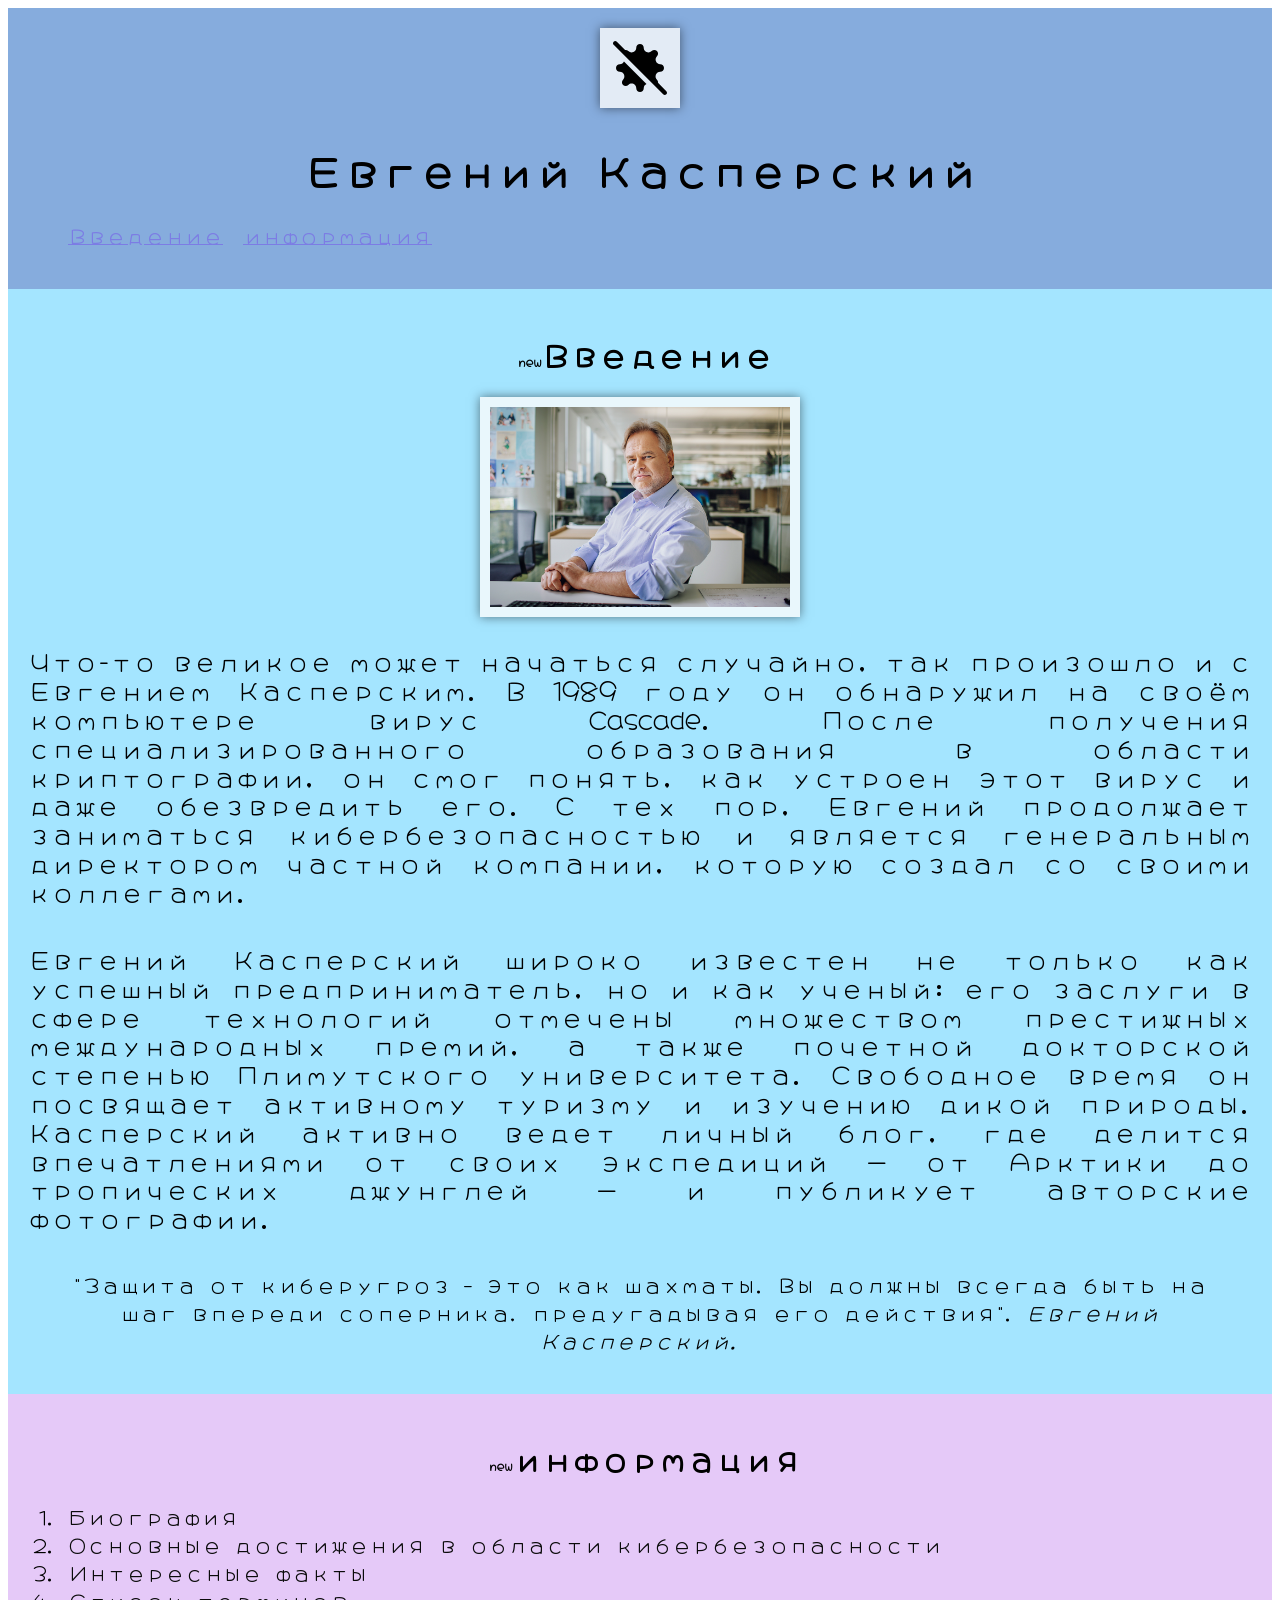
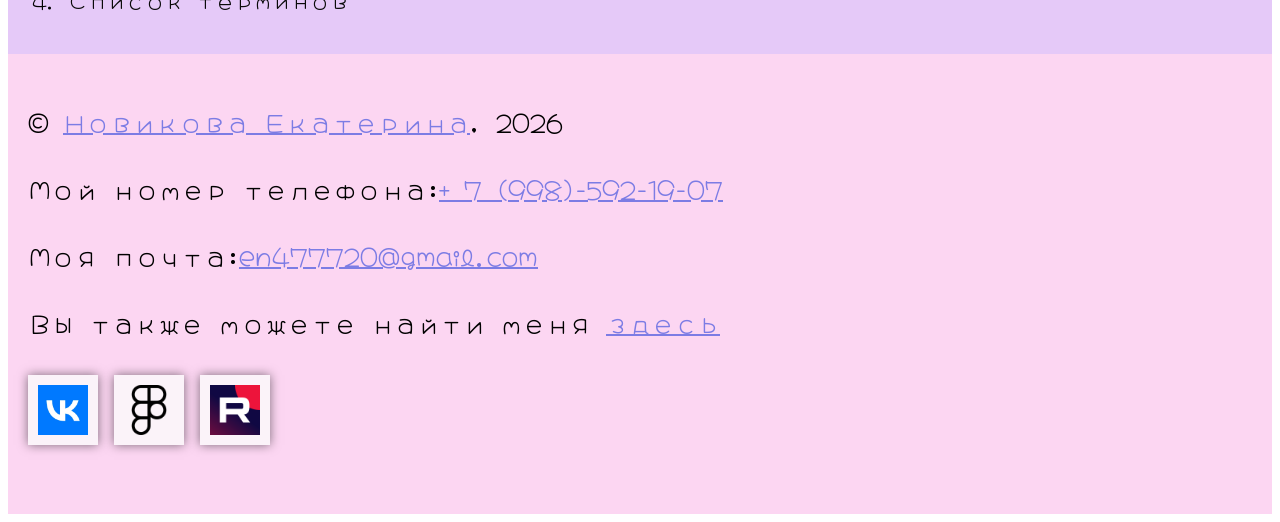
<file: index.html>
<!DOCTYPE html>
<html lang="ru">
<head>
    <meta charset="UTF-8">
    <meta name="viewport" content="width=device-width, initial-scale=1.0">
    <title>Евгений Касперский</title>
    <link rel="stylesheet" href="css/style.css">
</head>
<body>
    <header>
        
        <img src="img/virus-slash-solid-full.svg" alt="вирус" width="60px">
        
        <h1>Евгений Касперский</h1>
 <link rel="preconnect" href="https://fonts.googleapis.com">
<link rel="preconnect" href="https://fonts.gstatic.com" crossorigin>
<link href="https://fonts.googleapis.com/css2?family=Hachi+Maru+Pop&display=swap" rel="stylesheet">
        <nav> 
            <ul>
                <li><a href="#about">Введение</a>
                </li>
                 <li><a href="#list">информация</a>
                </li>
            </ul>
        </nav>
    </header>
    <main>
        <section class="about" id="about">
            <h2>Введение</h2>
            <a download="true" href="img/snimok_ekrana_2026-05-05_135924.png">
                <img src="img/snimok_ekrana_2026-05-05_135924.png" alt="Евгений Касперский" width="300px" height="200px">   
            </a>
            <p> Что-то великое может начаться случайно, так произошло и с Евгением Касперским. В 1989 году он обнаружил на своём компьютере вирус Cascade. После получения специализированного образования в области криптографии, он смог понять, как устроен этот вирус и даже обезвредить его. С тех пор, Евгений продолжает заниматься кибербезопасностью и является генеральным директором частной компании, которую создал со своими коллегами. 
            </p>
            <p> Евгений Касперский широко известен не только как успешный предприниматель, но и как ученый: его заслуги в сфере технологий отмечены множеством престижных международных премий, а также почетной докторской степенью Плимутского университета. Свободное время он посвящает активному туризму и изучению дикой природы. Касперский активно ведет личный блог, где делится впечатлениями от своих экспедиций — от Арктики до тропических джунглей — и публикует авторские фотографии.</p>
        <blockquote>
            "Защита от киберугроз – это как шахматы. Вы должны всегда быть на шаг впереди соперника, предугадывая его действия".
            <cite>Евгений Касперский.</cite>
        </blockquote>
        </section>
        <section class="articles" id="list">
            <h2>информация</h2>
            <ol>
                <li><a href="article1.html">Биография</a></li>
                <li><a href="article2.html">Основные достижения в области кибербезопасности</a></li>
                <li><a href="article3.html">Интересные факты</a></li>
                <li><a href="article4.html">Список терминов</a></li>




            </ol>
        </section>
        
    </main>
    <footer>
        <p>&copy; <a target="_blank"></a> <a href="https://vk.ru/id604801132">Новикова Екатерина</a>, 2026</p>
        <p>Мой номер телефона:<a href="tel:+79985921907">+ 7 (998)-592-19-07</a></p>
        <p>Моя почта:<a href="mailto:en477720@gmail.com">en477720@gmail.com</a></p>      
        <p>Вы также можете найти меня
       <a target="_blank"></a> <a href="https://midis.ru/">здесь</a>
       <div class="icons-row">
        <img src="img/вк финал.webp" alt="Вконтакте" width="50" height="50">
       <img src="img/фигма.png" alt="Figma" width="50" height="50">
        <img src="img/рутуб.png" alt="Rutube" width="50" height="50"></div> 
       </p>

        
    </footer>
    
</body>
</html>
</file>
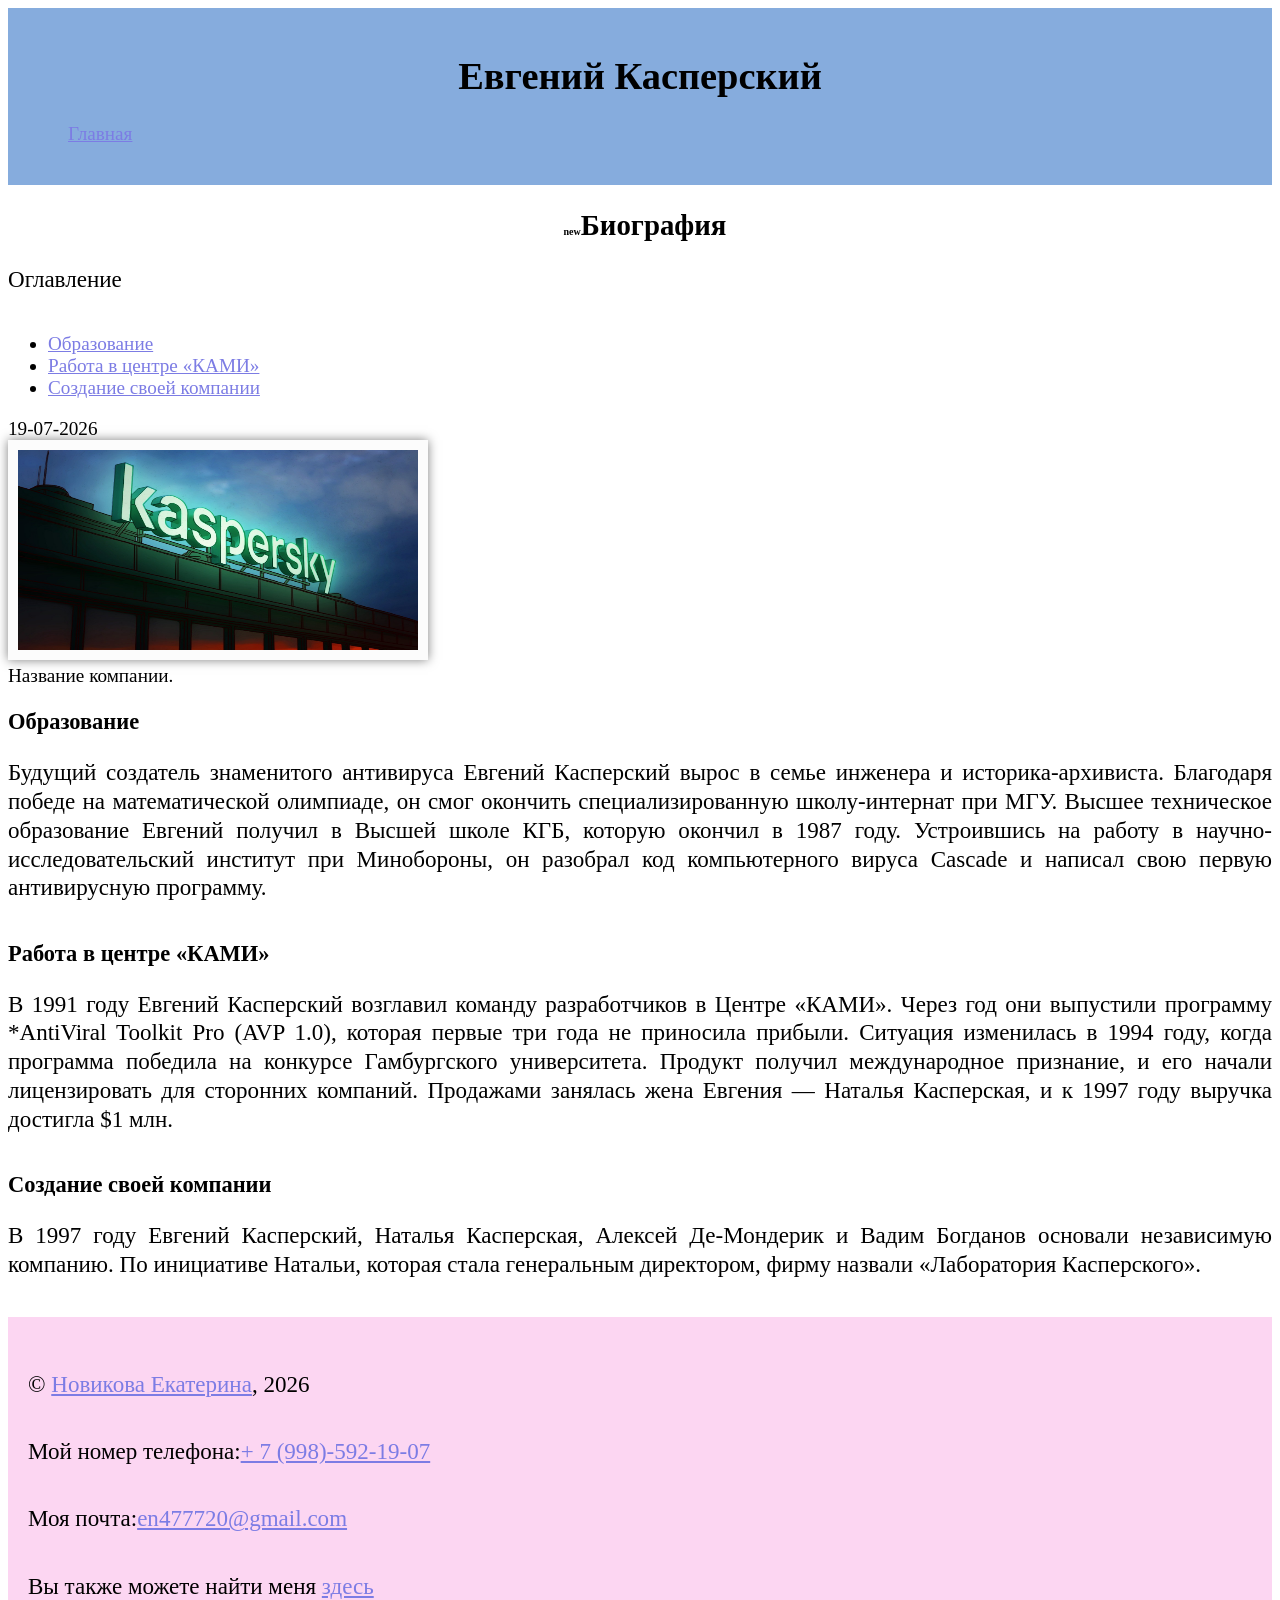
<file: article1.html>
<!DOCTYPE html>
<html lang="ru">

<head>
    <meta charset="UTF-8">
    <meta name="viewport" content="width=device-width, initial-scale=1.0">
    <title>Евгений Касперский</title>
    <link rel="stylesheet" href="css/style.css">
</head>

<body>
    <header>
        <h1>Евгений Касперский</h1>
        <link rel="preconnect" href="https://fonts.googleapis.com">
        <link rel="preconnect" href="https://fonts.gstatic.com" crossorigin>
        <link href="https://fonts.googleapis.com/css2?family=Rubik+Spray+Paint&display=swap" rel="stylesheet">

        <nav>
            <ul>
                <li><a href="index.html">Главная</a>
                </li>

            </ul>
        </nav>
    </header>
    <main>
        <section class="content">
            <h2>Биография</h2>
            <p>Оглавление</p>
            <nav>
                <ul>
                    <li>
                        <a href="#univer">
                                Образование
                            </a>
                    </li>
                    <li>
                        <a href="#KAMI">
                            Работа в центре «КАМИ»
                        </a>
                    </li>
                    <li>
                        <a href="#companya">
                         Создание своей компании
                        </a>
                    </li>
                </ul>
            </nav>

    </main>

    <time datetime="19-07-2026">19-07-2026</time>

<div><img src="img/kaspersky-blog-default-featured.jpg" alt="kaspersky" width="400" height="200" class=""></div>
Название компании.
    <h3 id="univer">Образование</h3>

    <p>
        Будущий создатель знаменитого антивируса Евгений Касперский вырос в семье инженера и историка-архивиста.
        Благодаря победе на математической олимпиаде, он смог окончить специализированную школу-интернат при МГУ. Высшее
        техническое образование Евгений получил в Высшей школе КГБ, которую окончил в 1987 году. Устроившись на работу в
        научно-исследовательский институт при Минобороны, он разобрал код компьютерного вируса Cascade и написал свою
        первую антивирусную программу.

    </p>

    <h3 id="KAMI">Работа в центре «КАМИ»</h3>
    <p>
        В 1991 году Евгений Касперский возглавил команду разработчиков в Центре «КАМИ». Через год они выпустили
        программу *AntiViral Toolkit Pro (AVP 1.0), которая первые три года не приносила прибыли. Ситуация изменилась в
        1994 году, когда программа победила на конкурсе Гамбургского университета. Продукт получил международное
        признание, и его начали лицензировать для сторонних компаний. Продажами занялась жена Евгения — Наталья
        Касперская, и к 1997 году выручка достигла $1 млн.
    </p>
     <h3 id="companya">Создание своей компании</h3>
    <p>
        В 1997 году Евгений Касперский, Наталья Касперская, Алексей Де-Мондерик и Вадим Богданов основали независимую
        компанию. По инициативе Натальи, которая стала генеральным директором, фирму назвали «Лаборатория Касперского».
    </p>
    <footer>
        <p>&copy; <a target="_blank"></a> <a href="https://vk.ru/id604801132">Новикова Екатерина</a>, 2026</p>
        <p>Мой номер телефона:<a href="tel:+79985921907">+ 7 (998)-592-19-07</a></p>
        <p>Моя почта:<a href="mailto:en477720@gmail.com">en477720@gmail.com</a></p>
        <p>Вы также можете найти меня
            <a target="_blank"></a> <a href="https://midis.ru/">здесь</a>
        </p>

    </footer>

</body>

</html>
</file>
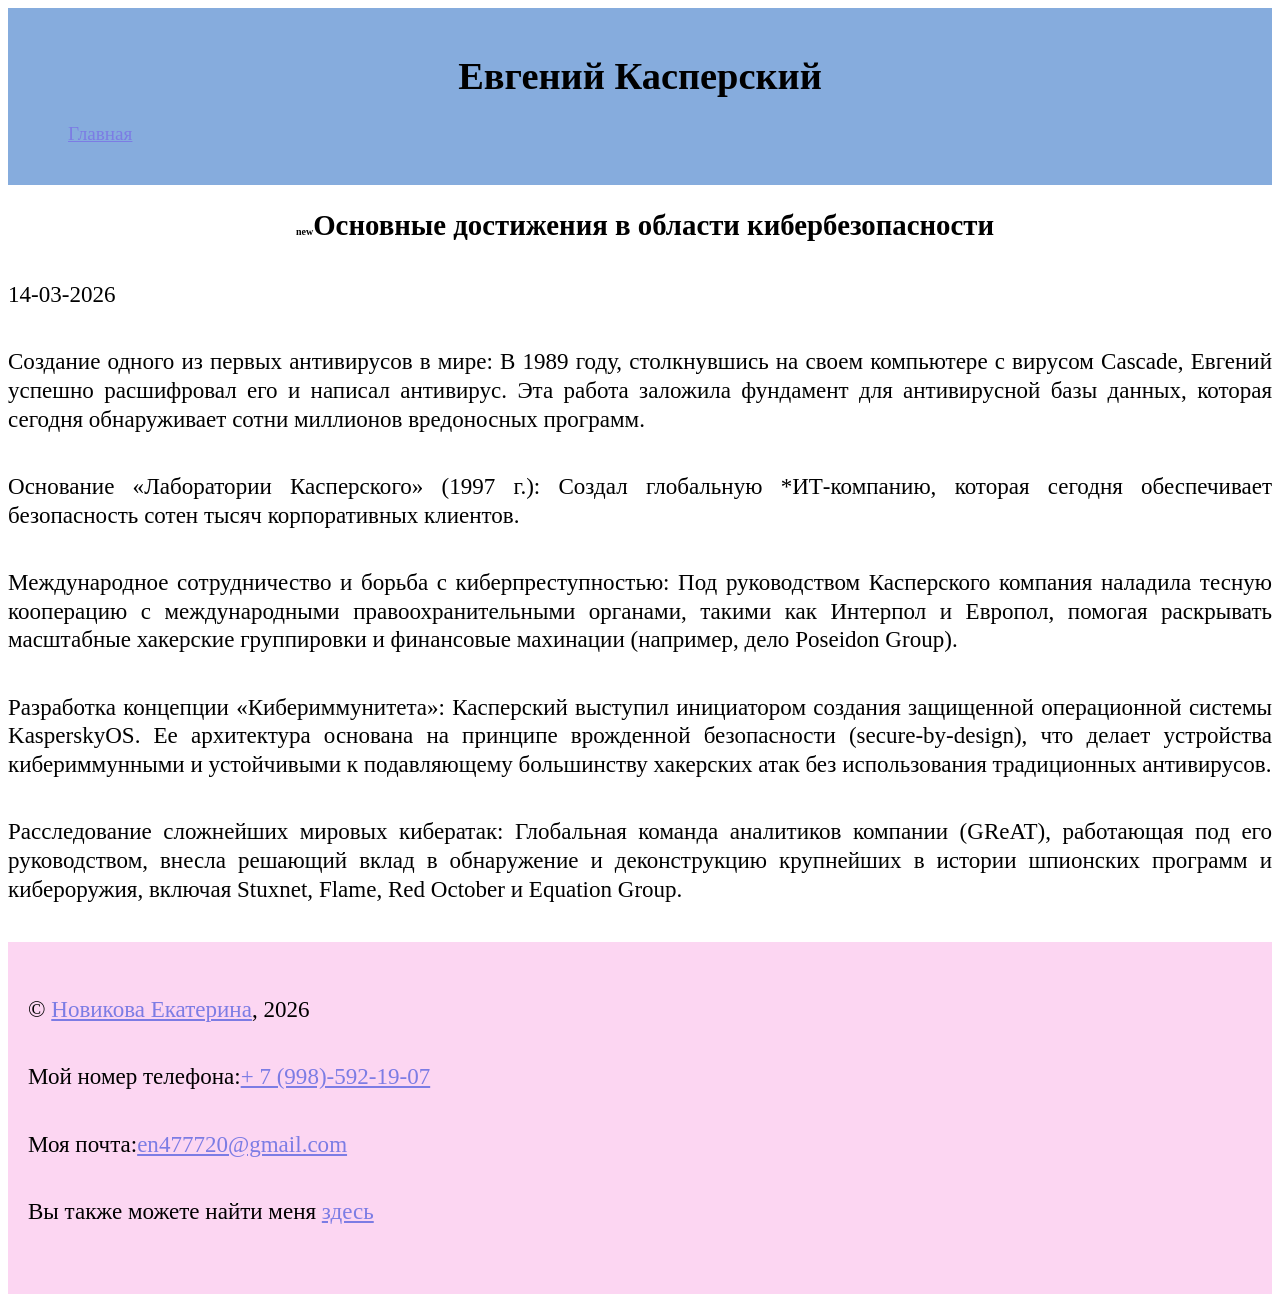
<file: article2.html>
<!DOCTYPE html>
<html lang="ru">
<head>
    <meta charset="UTF-8">
    <meta name="viewport" content="width=device-width, initial-scale=1.0">
    <title>Евгений Касперский</title>
    <link rel="stylesheet" href="css/style.css">
</head>
<body>
    <header>
        <h1>Евгений Касперский</h1>
        <link rel="preconnect" href="https://fonts.googleapis.com">
        <link rel="preconnect" href="https://fonts.gstatic.com" crossorigin>
<link href="https://fonts.googleapis.com/css2?family=Rubik+Spray+Paint&display=swap" rel="stylesheet">
        
        <nav> 
            <ul>
                <li><a href="index.html">Главная</a>
                </li>
                
            </ul>
        </nav>
    </header>
    <main>
        <section class="content">
            <h2>Основные достижения в области кибербезопасности</h2>
        </section>
        <p>
            
        </p>
    </main>
    <p>
       <time datetime="14-03-2026">14-03-2026</time>
    </p>
    <p>
        Создание одного из первых антивирусов в мире: В 1989 году, столкнувшись на своем компьютере с вирусом Cascade, Евгений успешно расшифровал его и написал антивирус. Эта работа заложила фундамент для антивирусной базы данных, которая сегодня обнаруживает сотни миллионов вредоносных программ.
    </p>
    <p>
         Основание «Лаборатории Касперского» (1997 г.): Создал глобальную *ИТ-компанию, которая сегодня обеспечивает безопасность сотен тысяч корпоративных клиентов.
    </p>
    <p>
        Международное сотрудничество и борьба с киберпреступностью: Под руководством Касперского компания наладила тесную кооперацию с международными правоохранительными органами, такими как Интерпол и Европол, помогая раскрывать масштабные хакерские группировки и финансовые махинации (например, дело Poseidon Group).
    </p>
    <p>
        Разработка концепции «Кибериммунитета»: Касперский выступил инициатором создания защищенной операционной системы KasperskyOS. Ее архитектура основана на принципе врожденной безопасности (secure-by-design), что делает устройства кибериммунными и устойчивыми к подавляющему большинству хакерских атак без использования традиционных антивирусов.
    </p>
    <p>
        Расследование сложнейших мировых кибератак: Глобальная команда аналитиков компании (GReAT), работающая под его руководством, внесла решающий вклад в обнаружение и деконструкцию крупнейших в истории шпионских программ и кибероружия, включая Stuxnet, Flame, Red October и Equation Group.
    </p>
    <footer>
        <p>&copy; <a target="_blank"></a> <a href="https://vk.ru/id604801132">Новикова Екатерина</a>, 2026</p>
        <p>Мой номер телефона:<a href="tel:+79985921907">+ 7 (998)-592-19-07</a></p>
        <p>Моя почта:<a href="mailto:en477720@gmail.com">en477720@gmail.com</a></p>      
        <p>Вы также можете найти меня
       <a target="_blank"></a> <a href="https://midis.ru/">здесь</a>
       </p>
        
    </footer>
    
</body>
</html>
</file>
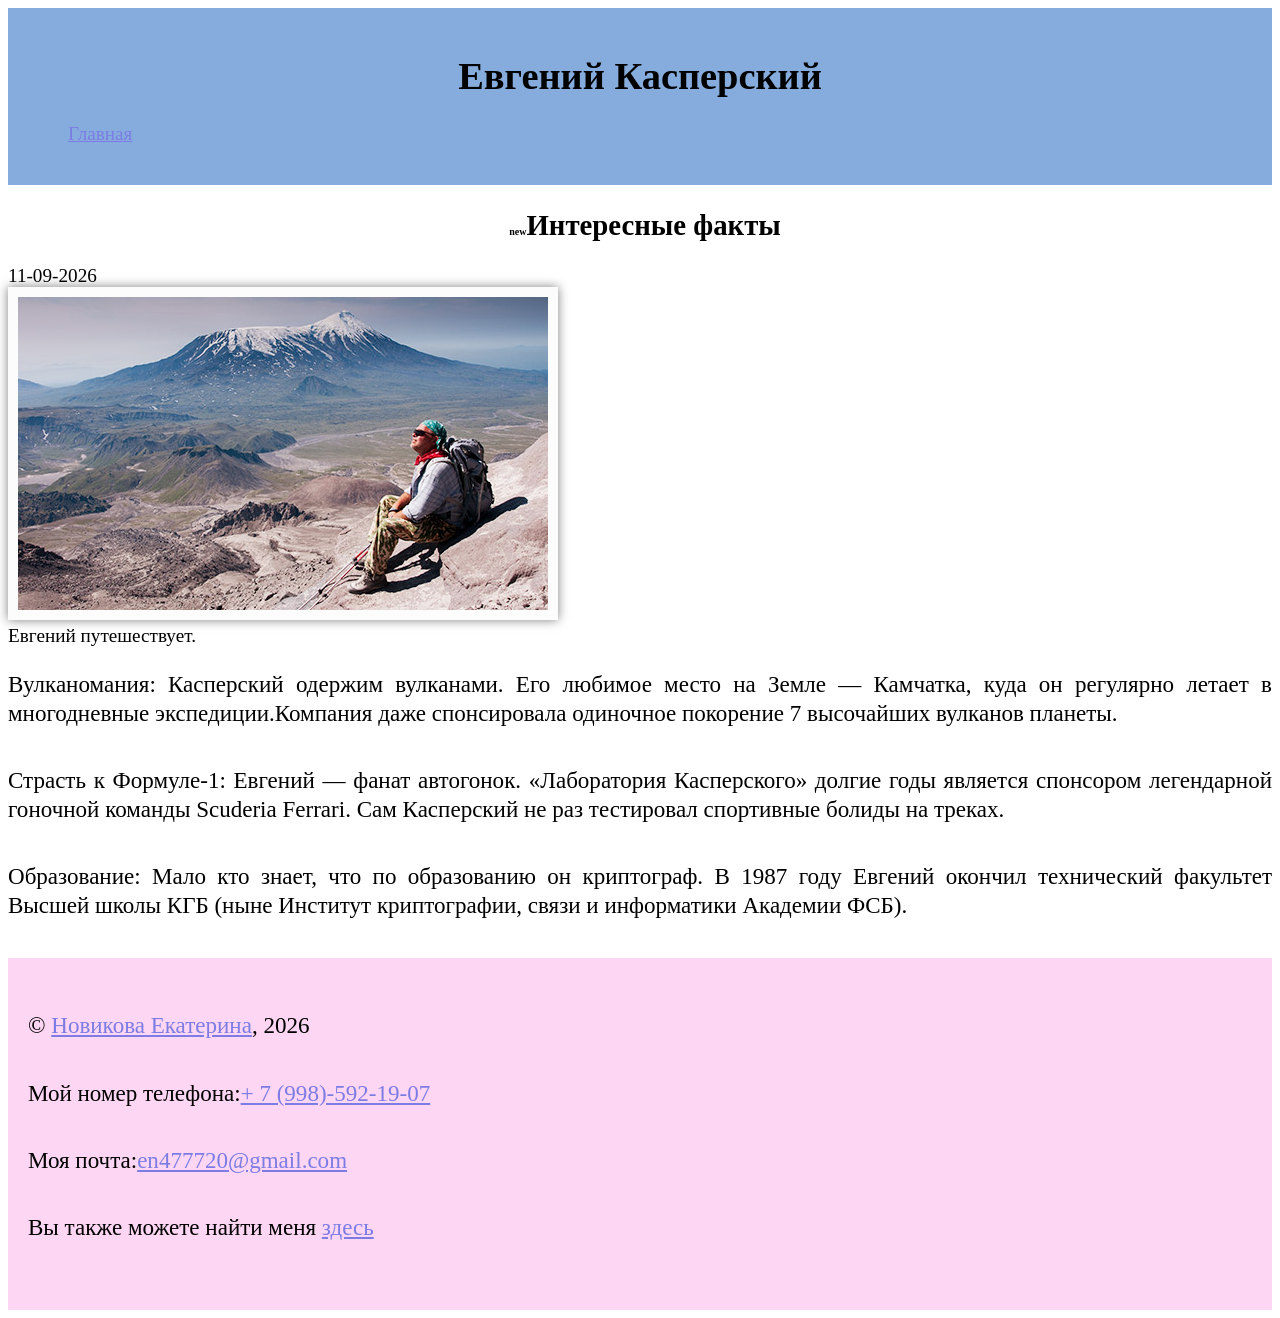
<file: article3.html>
<!DOCTYPE html>
<html lang="ru">
<head>
    <meta charset="UTF-8">
    <meta name="viewport" content="width=device-width, initial-scale=1.0">
    <title>Евгений Касперский</title>
    <link rel="stylesheet" href="css/style.css">
</head>
<body>
    <header>
        <h1>Евгений Касперский</h1>
        <link rel="preconnect" href="https://fonts.googleapis.com">
        <link rel="preconnect" href="https://fonts.gstatic.com" crossorigin>
<link href="https://fonts.googleapis.com/css2?family=Rubik+Spray+Paint&display=swap" rel="stylesheet">
        
        <nav> 
            <ul>
                <li><a href="index.html">Главная</a>
                </li>
                
            </ul>
        </nav>
    </header>
    <main>
        <section class="content">
            <h2>Интересные факты</h2>
        </section>
    </main>
    
        <time datetime="11-09-2026">11-09-2026</time>
        <div><img src="img/dsc03961_0.jpg" alt="Евгений любит путешествовать"></div>
        Евгений путешествует.
    
    <p>
       Вулканомания: Касперский одержим вулканами. Его любимое место на Земле — Камчатка, куда он регулярно летает в многодневные экспедиции.Компания даже спонсировала одиночное покорение 7 высочайших вулканов планеты.
    </p>
    <p>
        Страсть к Формуле-1: Евгений — фанат автогонок. «Лаборатория Касперского» долгие годы является спонсором легендарной гоночной команды Scuderia Ferrari. Сам Касперский не раз тестировал спортивные болиды на треках.
    </p>
    <p>
        Образование: Мало кто знает, что по образованию он криптограф. В 1987 году Евгений окончил технический факультет Высшей школы КГБ (ныне Институт криптографии, связи и информатики Академии ФСБ).
    </p>
    <footer>
        <p>&copy; <a target="_blank"></a> <a href="https://vk.ru/id604801132">Новикова Екатерина</a>, 2026</p>
        <p>Мой номер телефона:<a href="tel:+79985921907">+ 7 (998)-592-19-07</a></p>
        <p>Моя почта:<a href="mailto:en477720@gmail.com">en477720@gmail.com</a></p>      
        <p>Вы также можете найти меня
       <a target="_blank"></a> <a href="https://midis.ru/">здесь</a>
       </p>
        
    </footer>
</body>
</html>
</file>
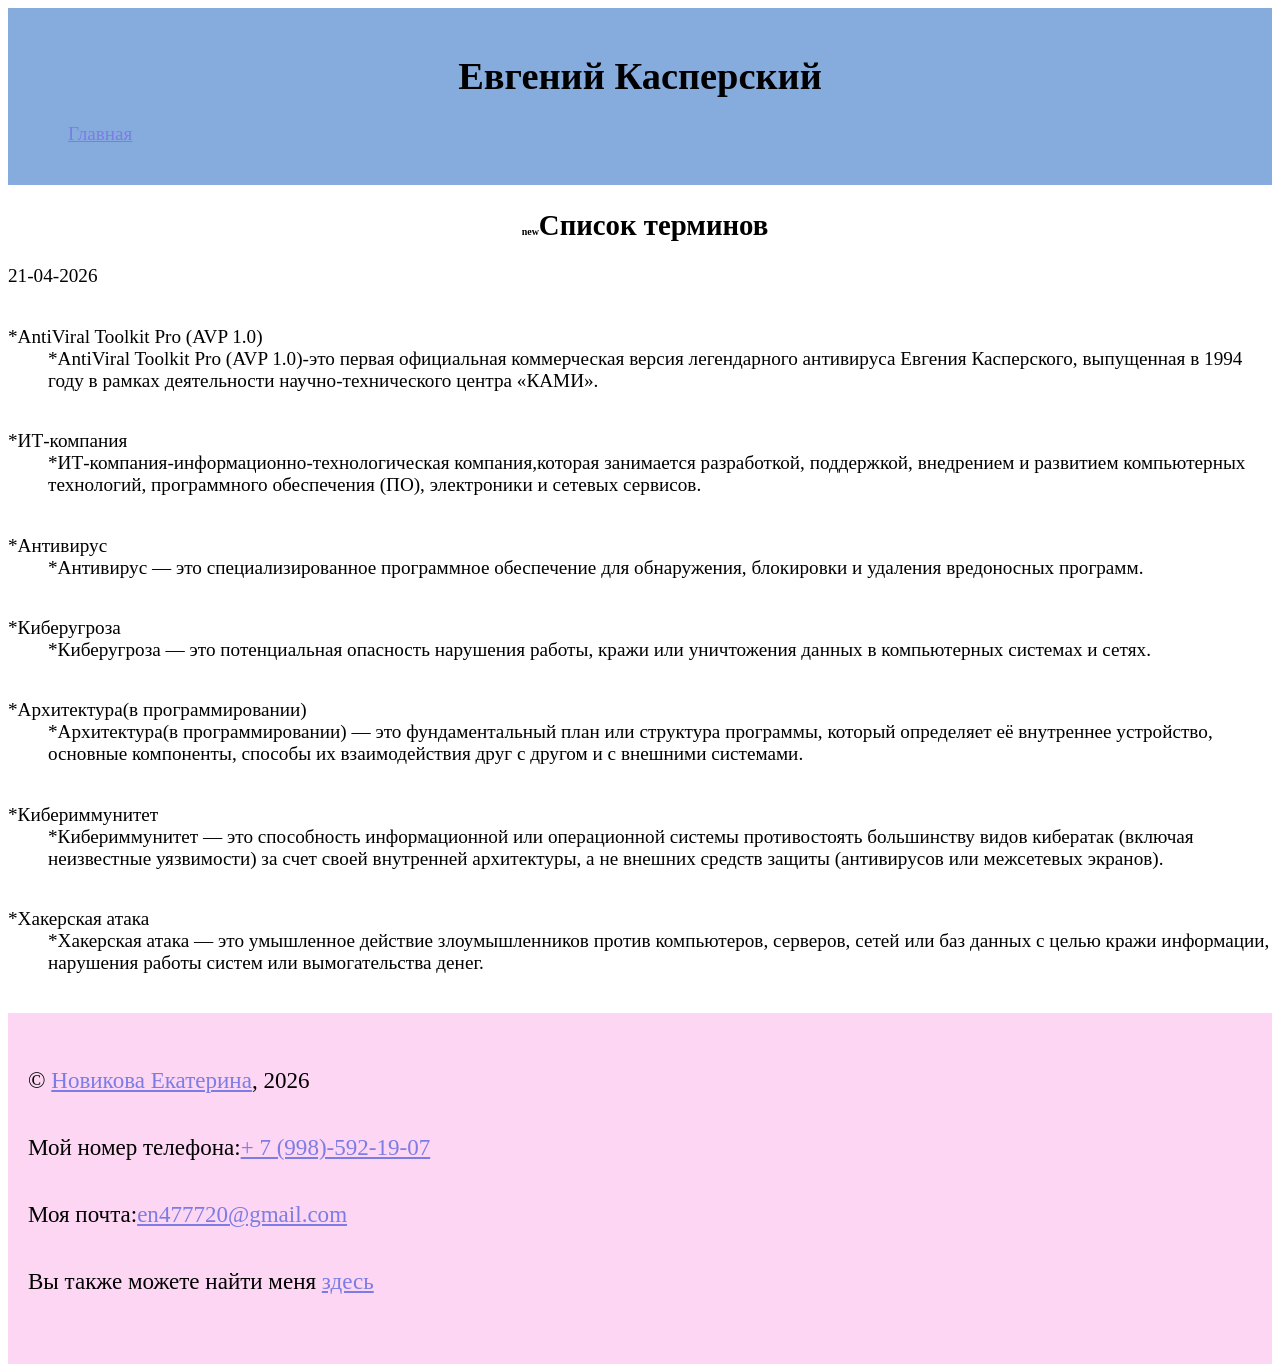
<file: article4.html>
<!DOCTYPE html>
<html lang="ru">
<head>
    <meta charset="UTF-8">
    <meta name="viewport" content="width=device-width, initial-scale=1.0">
    <title>Евгений Касперский</title>
    <link rel="stylesheet" href="css/style.css">
</head>
<body>
    <header>
        <h1>Евгений Касперский</h1>
        <link rel="preconnect" href="https://fonts.googleapis.com">
        <link rel="preconnect" href="https://fonts.gstatic.com" crossorigin>
<link href="https://fonts.googleapis.com/css2?family=Rubik+Spray+Paint&display=swap" rel="stylesheet">
        
        <nav> 
            <ul>
                <li><a href="index.html">Главная</a>
                </li>
                
            </ul>
        </nav>
    </header>
    <main>
        <section class="content">
            <h2>Список терминов</h2>
        </section>
    </main>
    
        <time datetime="21-04-2026">21-04-2026</time>
    
    <p>
        <dl>
        <dt>*AntiViral Toolkit Pro (AVP 1.0)</dt>
<dd>*AntiViral Toolkit Pro (AVP 1.0)-это первая официальная коммерческая версия легендарного антивируса Евгения Касперского, выпущенная в 1994 году в рамках деятельности научно-технического центра «КАМИ».</dd>
    </p>
    <p>
     <dt>*ИТ-компания</dt>
<dd>*ИТ-компания-информационно-технологическая компания,которая занимается разработкой, поддержкой, внедрением и развитием компьютерных технологий, программного обеспечения (ПО), электроники и сетевых сервисов. </dd>
</p>
    <p>
        
     <dt>*Антивирус</dt>
    <dd>*Антивирус — это специализированное программное обеспечение для обнаружения, блокировки и удаления вредоносных программ. </dd>
    </p>
   <dt>*Киберугроза</dt>
   <dd>*Киберугроза — это потенциальная опасность нарушения работы, кражи или уничтожения данных в компьютерных системах и сетях. </dd>

    <p>
       <dt>*Архитектура(в программировании)</dt> 
        <dd>*Архитектура(в программировании) — это фундаментальный план или структура программы, который определяет её внутреннее устройство, основные компоненты, способы их взаимодействия друг с другом и с внешними системами.</dd>
    </p>
    <p>
        <dt>*Кибериммунитет</dt>
        <dd>*Кибериммунитет — это способность информационной или операционной системы противостоять большинству видов кибератак (включая неизвестные уязвимости) за счет своей внутренней архитектуры, а не внешних средств защиты (антивирусов или межсетевых экранов).</dd>
    </p>
    <p>

<dt>*Хакерская атака</dt>
<dd>*Хакерская атака — это умышленное действие злоумышленников против компьютеров, серверов, сетей или баз данных с целью кражи информации, нарушения работы систем или вымогательства денег.</dd>
    </p>
    </dl>
    <footer>
        <p>&copy; <a target="_blank"></a> <a href="https://vk.ru/id604801132">Новикова Екатерина</a>, 2026</p>
        <p>Мой номер телефона:<a href="tel:+79985921907">+ 7 (998)-592-19-07</a></p>
        <p>Моя почта:<a href="mailto:en477720@gmail.com">en477720@gmail.com</a></p>      
        <p>Вы также можете найти меня
       <a target="_blank"></a> <a href="https://midis.ru/">здесь</a>
       </p>
        
    </footer>
    
</body>
</html>
</file>
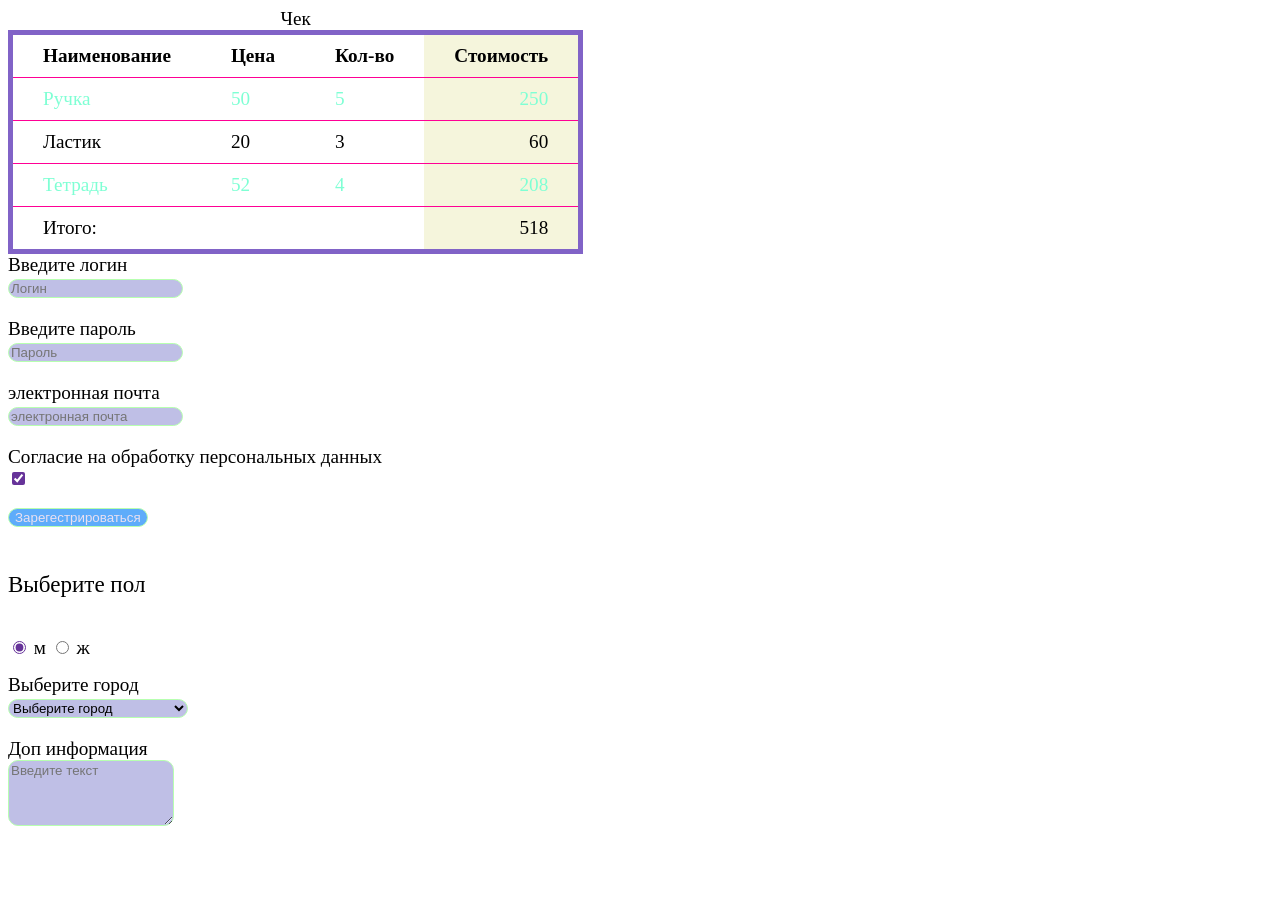
<file: test.html>
<!DOCTYPE html>
<html lang="ru">

<head>
    <meta charset="UTF-8">
    <meta name="viewport" content="width=device-width, initial-scale=1.0">
    <title>Document</title>
    <link rel="stylesheet" href="css/style.css">
</head>

<body>
    <table class="my-table">
        <caption>Чек</caption>
        <thead>
            <tr>
                <th>Наименование</th>
                <th>Цена</th>
                <th>Кол-во</th>
                <th>Стоимость</th>
            </tr>
        </thead>
        <tbody>
            <tr>
                <td>Ручка</td>
                <td>50</td>
                <td>5</td>
                <td>250</td>
            </tr>
            <tr>
                <td>Ластик</td>
                <td>20</td>
                <td>3</td>
                <td>60</td>
            </tr>
            <tr>
                <td>Тетрадь</td>
                <td>52</td>
                <td>4</td>
                <td>208</td>
            </tr>
            </tr>
            <tr>
                <td colspan="3">Итого:</td>
                <td>518</td>
            </tr>
        </tbody>
    </table>
    <form id="reg" action="">
        <label for="">Введите логин</label><br>
        <input type="text" name="login" id="login" placeholder="Логин" required><br>
        <label for="">Введите пароль</label><br>
        <input type="password" name="pass" id="pass" placeholder="Пароль" required><br>
         <label for="mail">электронная почта </label><br>
        <input type="email" name="name" id="name" placeholder="электронная почта" required><br>
        <label for="agreement">Согласие на обработку персональных данных</label><br>
        <input type="checkbox" name="agreement" id="agreement" required checked><br>
        <input type="submit" value="Зарегестрироваться"><br>
        <p>Выберите пол</p>
        <input type="radio" name="gender" id="male" value="male" checked>
        <label for="male">м</label>
        <input type="radio" name="gender" id="female" value="female">
        <label for="female">ж</label><br>
        <label for="city">Выберите город</label><br>
        <select name="city" id="city" > 
        <option selected disabled>Выберите город</option>
        <option value="chel">Челябинск</option>
        <option value="msc">Москва</option>
        <option value="novosib">Новгород</option>
        </select> <br>
        <label for="info">Доп информация</label> <br>
        <textarea rows="4" cols="50" name="info" id="info" placeholder="Введите текст"></textarea><br>
    </form>
</body>

</html>
</file>
<file: css/style.css>
html{
    font-size: 1.2em;
    font-family: "Hachi Maru Pop", cursive;
}



header{
    background-color: rgb(134, 172, 221);
    text-align: center;
    padding: 20px;
}
footer{
    background-color: rgb(252, 214, 242);
    padding: 30px 20px;

}
.about{
    background-color: rgb(164, 229, 255);
    text-align: center; 
    padding: 20px;
}


.articles{
    background-color: rgba(215, 171, 245, 0.637);
    padding: 20px;
}
p{
    text-align: justify;
    font-size: 1.2rem;
    line-height: 1.5rem;
    margin-bottom: 2rem;
}
h2{
    text-align: center;
    font-size: 1.5rem;
    
    

}
header nav ul{
    list-style: none;
    display: flex;
    gap: 20px;
}
 .articles li a{
    text-decoration: none;
    color:rgb(10, 10, 10);
 }   

.articles li a:hover,
   .articles li a:focus,
  .articles li a:active {
color: rgb(132, 77, 184);
text-decoration: underline;
align-self: focus;
  }
  .articles li:first-child(even){
    background-color: brown;
  }

  img{

    background: rgba(252, 252, 252, 0.795); 
    box-shadow: 0 0 10px rgba(0,0,0,0.5); 
    padding: 10px;
  }
  
  .icons-row {
  display: flex;          
  flex-direction: row; 
  align-items: center; 
  gap: 16px; ;  
}
 a {
color: rgb(124, 124, 228);
 }
 a:hover {
    color: rgb(45, 26, 63);
 }
 a:focus-visible {
outline: rgb(57, 121, 107);
 }
/* пример псевдоэлементов*/
h2::before{
    content:"new";
    font-size: 10px;
    color: black;
    margin-left: 10px;
}

/*Пример таблицы*/
.my-table{
    border: solid rgb(129, 99, 199) 5px;
    border-collapse: collapse;
}

.my-table td,
.my-table th {
    border-bottom:solid rgb(255, 0, 149) 1px;
    padding: 10px 30px;
}
.my-table tbody tr:nth-child(odd){
    color: aquamarine;
}
.my-table th:last-child,
.my-table td:last-child
{
    text-align: right;
    background-color: beige;
}
input{
    background: rgb(191, 191, 230);
    color: black;
    border: 1px solid rgb(183, 255, 176);
    border-radius: 10px;
    padding: 10 px;
    margin-bottom: 20px;
}
input[type=submit]{
    background-color: rgb(94, 172, 250);
    color: rgb(233, 224, 241);
    cursor:pointer;
}
input[type=submit]:hover{
    background-color: rgb(0, 0, 0);
    border-radius: 15px;
}

input[type=checkbox],
 input[type=radio]{
    accent-color: rebeccapurple;
}
select,
textarea{
background: rgb(191, 191, 230);
    color: black;
    border: 1px solid rgb(183, 255, 176);
    border-radius: 10px;
    padding: 10 px;
    margin-bottom: 20px;
    width: 180px;

}
textarea{
    width: 160px;
}
input,
select,
textarea{
    font-family: Verdana, Geneva, Tahoma, sans-serif;
}
</file>
